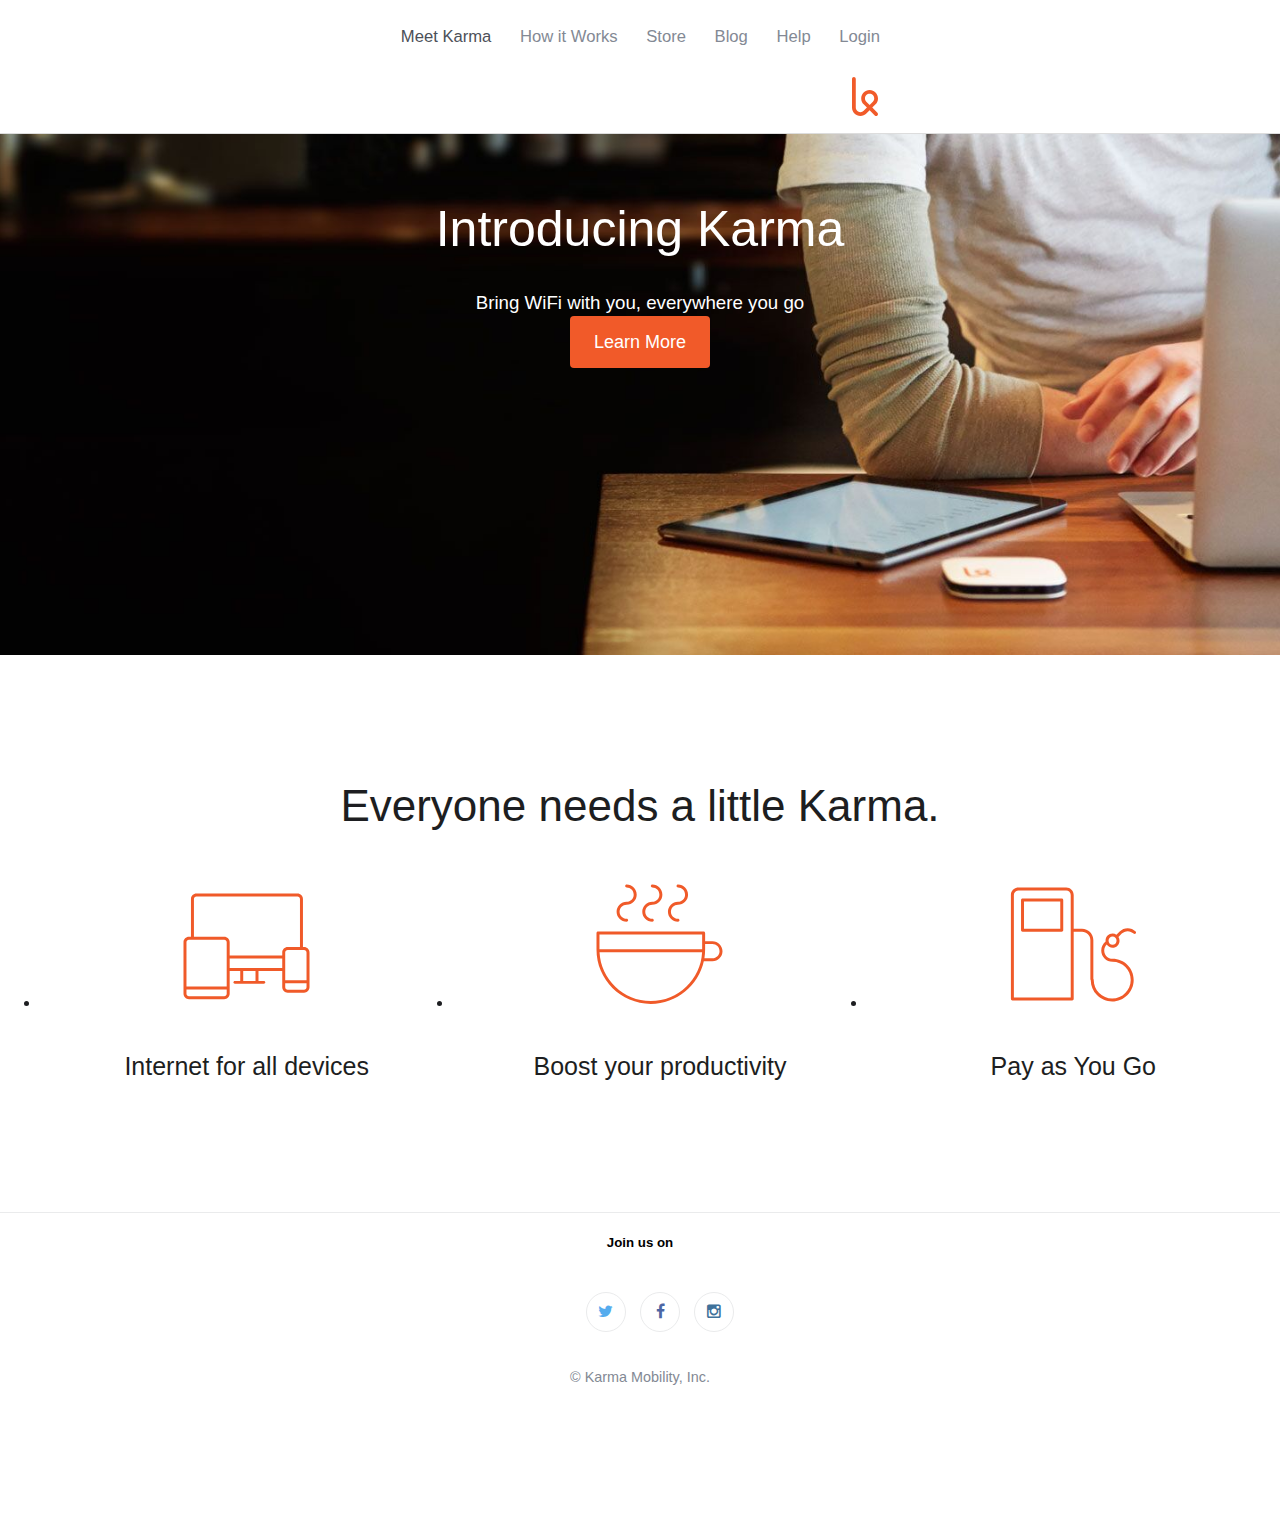
<file: index.html>
<!DOCTYPE html>
<html lang="en">
    <head>
	<meta charset="UTF-8">
	<title>startup-landing-page-clone</title>
	<link rel="stylesheet" href="css/normalize.css">
	<link rel="stylesheet" href="css/style.css">
	<!-- <link href="//maxcdn.bootstrapcdn.com/font-awesome/4.2.0/css/font-awesome.min.css" rel="stylesheet">  -->
    <link href="css/font-awesome.min.css" rel="stylesheet"> 
    <link rel="shortcut icon" type="image/x-icon"  href="favicon.ico"> 

    </head>

    <body>

	    <nav class="top-navigation">
            <div class="content">  
                <ul class="links">
                     <li class="active">Meet Karma</li>
                     <li>How it Works</li>
                     <li>Store</li>
                     <li>Blog</li>
                     <li>Help</li>
                     <li>Login</li>
                </ul>
                <img class="logo" src="images/karma-logo.svg" alt="Logo Image" width="26" style="margin-left: 450px; height: 65px;">
            </div>  
        </nav>

        <section class="introduction">
             <div class="content">
                 <h1>Introducing Karma</h1>
                 <h3>Bring WiFi with you, everywhere you go</h3>
                 <big-button>Learn More</big-button>
             </div>   
        </section>

        <section class="cases">
            <div class="content">    
                <h2>Everyone needs a little Karma.</h2>
                <ul class="devices">
                    <li>
                        <img width="127" height="127" src="images/icon-devices.svg" alt="Internet for all devices image">
                        <div class="caption">
                           <h3>Internet for all devices</h3>
                        </div>
                    </li>
                    <li>
                        <img width="127" height="127" src="images/icon-coffee.svg" alt="Boost your productivity image">
                        <div class="caption">
                           <h3>Boost your productivity</h3>
                        </div>
                    </li>
                    <li>
                        <img width="127" height="127" src="images/icon-refill.svg" alt="Pay as You Go image">
                        <div class="caption">
                            <h3>Pay as You Go</h3>
                        </div>
                    </li>
                </ul>
             </div>   
        </section>

	    <footer class="social">
	        <div class="content">
	            <hr>
	            <h5>Join us on</h5>

	            <ul class="icons">
	                <li class="twitter">
	                    <i class="fa fa-twitter"></i>
	                </li>
	                <li class="facebook">
	                    <i class="fa fa-facebook"></i>
	                </li>
	                <li class="instagram">
	                    <i class="fa fa-instagram"></i>
	                </li>
	            </ul>

	            <span class="copy">
	                &copy; Karma Mobility, Inc.
	            </span>
	        </div>
	    </footer>

    </body>
</html>
</file>
<file: css/style.css>
body {
    background-color: LightGray;
}

/*
div {
    border: 1px solid Chocolate;
}
*/

html {
  box-sizing: border-box;
  
}

*, *:before, *:after {
  box-sizing: inherit;
}

/* Navigation Section */
.top-navigation {
    background-color: #fff;
    position: fixed;
    width: 100%;
    border-bottom: 1px solid #DDD;
    z-index: 9999;
}
 
.top-navigation .links {
    float: right;
    font-family: 'Roboto', sans-serif;
    color: #838994;
    font-size: 1.04rem;
    margin-top: 1.7rem;
    margin-right: 400px;
    -webkit-font-smoothing: antialiased;
}
.top-navigation .links li {
    display: inline-block;
    margin-left: 24px;
}
.top-navigation .links .active {
    color: #4c5058;
    font-weight: 500;
}

.top-navigation .links li:hover {
    cursor: pointer;
    color: #333333;
}

.introduction {
    background-image: url('../images/first-background.jpg');
    background-position: center bottom;
    background-repeat: no-repeat;
    background-size: cover; 
    height: 40.938rem;
    overflow: auto;
}

.introduction h1 {
    margin-top: 12.5rem;
    font-size: 3.125rem;
}
.introduction h1, .introduction h3, .content {
    color: white;
    text-align: center;
    font-weight: 300;
}
big-button:hover {
    background-color: #d9400e;
    border-color: #cf3d0e;
    cursor: pointer;
}
big-button {
    width: 9.688rem;
    background-color: #f15a29;
    border-color: #f15a29;
    text-shadow: none;
    border-style: none;
    border-radius: 4px;
    padding: 1rem 1.5rem;
    color: white;
    font-size: 1.125rem;
    margin:0 auto; 
}
/**
 * The Three Case Images
 */
.cases {
    background-color: #fff;
    overflow: hidden;
    padding-bottom: 5rem;
}
.cases .content {
    margin-top: 7.875rem;
    padding: none;
    color: #1d1e21;
    text-align: center;
}
.cases h2 {
    font-size: 2.75rem;
    margin: 1.625rem 0 3.125rem;
    font-weight: 300;
}
.cases .devices > li {
    width: 33.3333333%; 
    float:left;
  
   /* display: flex;     testing */
}
.cases .devices h3 {
    font-weight: 400;
    font-size: 1.563rem;
    margin: 2.5rem 0px 1.875rem;
}
.cases .devices p {
    font-weight: 300;
    font-size: 1.313rem;

    /* styles to assist with debugging 
    border: 1px solid black;
    box-sizing: border-box;
    height: 4em;*/
}

/**
 * Footer
 */
.social {
    background-color: #fff;
    overflow: auto;
    padding-bottom: 9.375rem;
    text-align: center;
}
.social hr {
    border: 0;
    border-top: 1px solid #eaebec;
    margin: 1.313rem 0;
}

.social .icons > li {
    border-radius: 1.25rem;
    width: 2.5rem;
    height: 2.5rem;
    display: inline-block;
    margin: 1.25rem 5px;
    border: 1px solid #eaebec;
    padding: 0.625rem 0;
    text-align: center;
}
.social .content {
    color: black;
    text-align: center;
    font-weight: 300;
}
.social .icons > li:hover {
    cursor: pointer;
}
.social .twitter {
    color: #55acee;
}
.social .facebook {
    color: #4c66a4;
}
.social .instagram {
    color: #3f729b;
}
.social .copy {
    font-size: 0.9rem;
    font-weight: 300;
    color: #838994;
}
</file>
